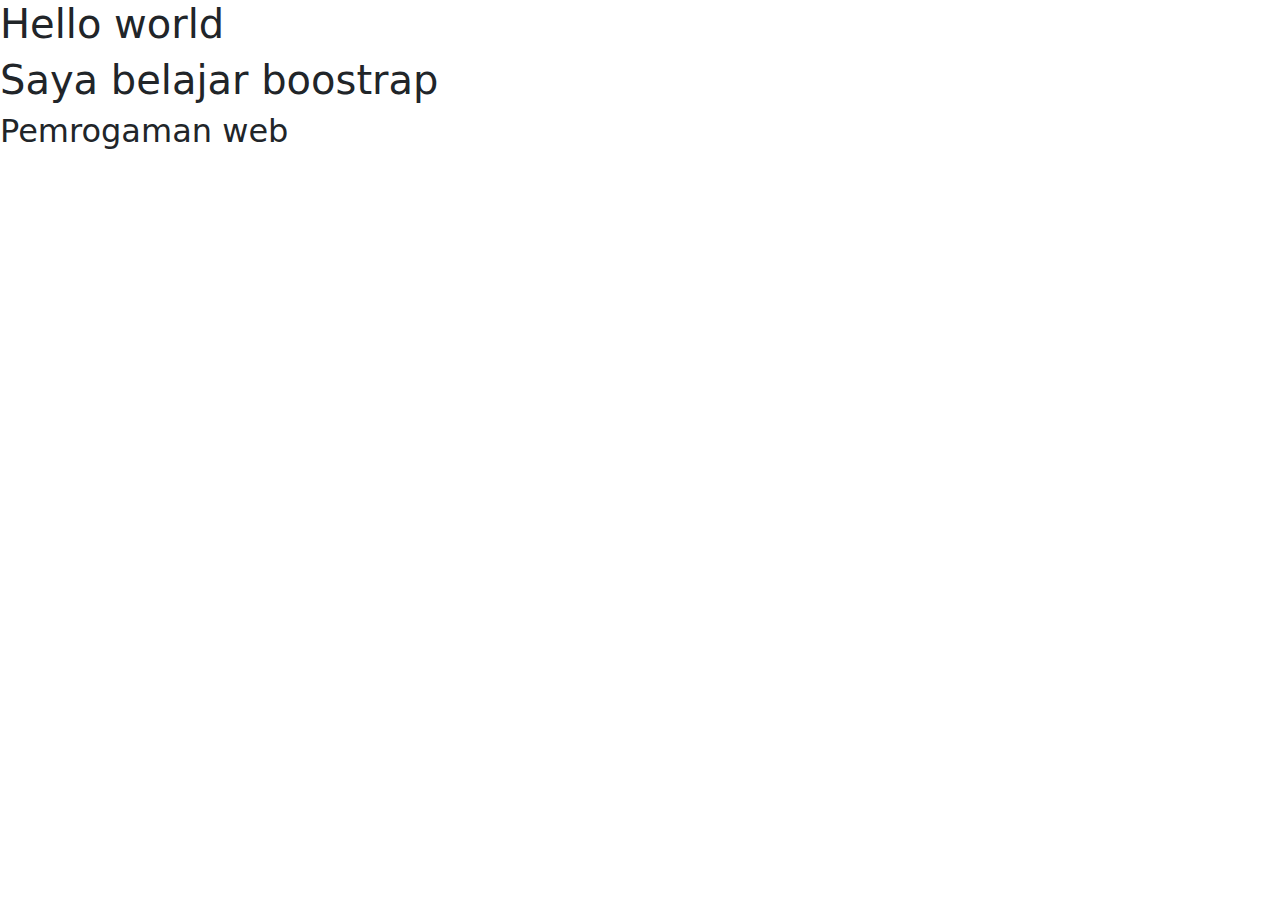
<file: Bagian 1/index.html>
<!DOCTYPE html>
<html lang="en">
<head>
  <!--Required meta tags-->
  <meta
  name="viewport" content="width=device-width, initial-scale=1.0"/>

  <!--Boostrap CSS-->
  <link rel="stylesheet" href="bootstrap-5.2.0-dist/css/bootstrap.min.css" />

  <title>Hello World</title>
</head>
<body>
    <h1>Hello world</h1>
    <h1>Saya belajar boostrap</h1>

    <h2>Pemrogaman web</h2>
    <script src="bootstrap-5.2.0-dist/js/bootstrap.min.js"> </script>
</body>
</html>
</file>
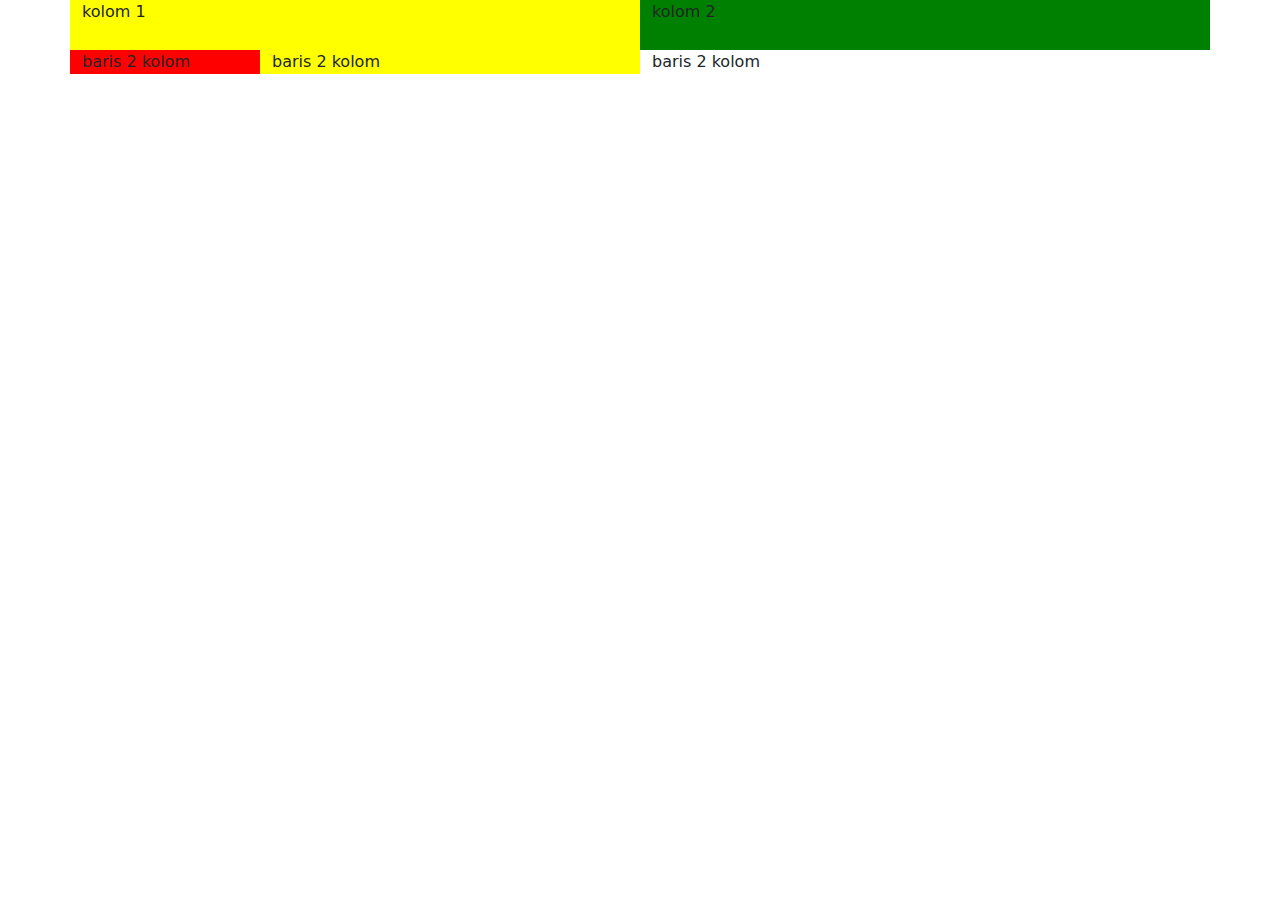
<file: Bagian 2/index.html>
<!DOCTYPE html>
<html lang="en">

<head>
  <!--Required meta tags-->
  <meta name="viewport" content="width=device-width, initial-scale=1.0" />

  <!--Boostrap CSS-->
  <link rel="stylesheet" href="bootstrap-5.2.0-dist/css/bootstrap.min.css" />

  <link rel="stylesheet" href="style.css">

  <title>Hello World</title>
</head>

<body>
 
  <div class="container">
    <div class="row">
      <div class="col lima kuning"> kolom 1</div>
      <div class="col lima hijau"> kolom 2</div>
    </div>

    <div class="row">
      <div class="col-x1-8 col-lg-2 col-md 4 col-sm-2 merah">baris 2 kolom</div>
      <div class="col-x1-2 col-lg-4 col-md 4 col-sm-5 kuning">baris 2 kolom</div>
      <div class="col-x1-2 col-lg-6 col-md-4 col-sm-4 sshijalu">baris 2 kolom</div>
    </div>
  </div>
  <script src="https://code.jquery.com/jquery-3.5.1.slim.min.js"
    integrity="sha384-DfXdz2htPH0lsSSs5nCTpuj/zy4C+OGpamoFVy38MVBnE+IbbVYUew+OrCXaRkfj"
    crossorigin="anonymous"></script>
  <script src="https://cdn.jsdelivr.net/npm/bootstrap@4.5.3/dist/js/bootstrap.bundle.min.js"
    integrity="sha384-ho+j7jyWK8fNQe+A12Hb8AhRq26LrZ/JpcUGGOn+Y7RsweNrtN/tE3MoK7ZeZDyx"
    crossorigin="anonymous"></script>
  <script src="bootstrap-5.2.0-dist/js/bootstrap.min.js"> </script>
</body>

</html>
</file>
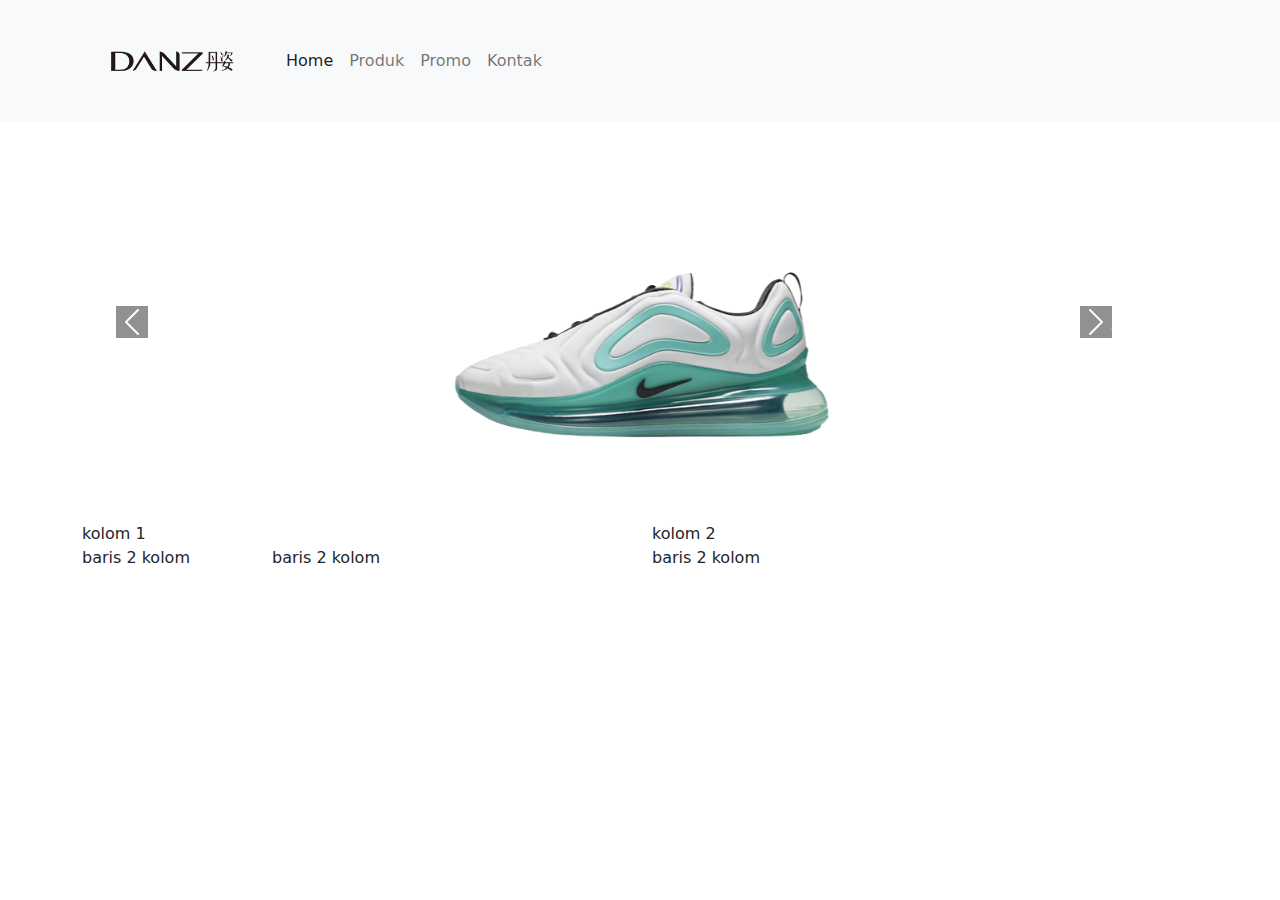
<file: Bagian 4/index.html>
<!DOCTYPE html>
<html lang="en">

<head>
  <!--Required meta tags-->
  <meta name="viewport" content="width=device-width, initial-scale=1.0" />

  <!--Boostrap CSS-->
  <link rel="stylesheet" href="bootstrap-5.2.0-dist/css/bootstrap.min.css" />

  <link rel="stylesheet" href="style.css">

  <title>Hello World</title>
</head>
<body>

  <!-- navigation -->
<nav class="navbar navbar-light bg-light navbar-expand-lg">
  <div class="container">
    <a class="navbar-brand" href="#">
      <img src="images/logo danzz.png" width="180" alt="" loading="danzz sport">
    </a>

      <button class="navbar-toggler" type="button" data-toggle="collapse" data-target="#navbarNav" aria-controls="navbarNav" aria-expanded="false" aria-label="Toggle navigation">
        <span class="navbar-toggler-icon"></span>
      </button>
      <div class="collapse navbar-collapse" id="navbar-nav">
        <ul class="navbar-nav ml-auto">
          <li class="nav-item ">
            <a class="nav-link active" href="#">Home</span></a>
          </li>
          <li class="nav-item">
            <a class="nav-link" href="#">Produk</a>
          </li>
          <li class="nav-item">
            <a class="nav-link" href="#">Promo</a>
          </li>
          <li class="nav-item">
            <a class="nav-link" href="#">Kontak</a>
          </li>
        </ul>
      </div>
  </div>
</nav>

<!-- slider / carausel -->

<div class="container">

<div id="carouselExampleIndicators" class="carousel slide" data-ride="carousel">
  <ol class="carousel-indicators">
    <li data-target="#carouselExampleIndicators" data-slide-to="0" class="active"></li>
    <li data-target="#carouselExampleIndicators" data-slide-to="1"></li>
    <li data-target="#carouselExampleIndicators" data-slide-to="2"></li>
  </ol>

  <!-- isi dari slider -->

  <div class="carousel-inner">
    <div class="carousel-item active">
      <img src="images/air max 720.png" class="d-block " alt="...">
    </div>
    <div class="carousel-item">
      <img src="images/jordan.png" class="d-block " alt="...">
    </div>
    <div class="carousel-item">
      <img src="images/air max 2.png" class="d-block " alt="...">
    </div>
  </div>

  <!-- tombol kiri kanan -->

  <a class="carousel-control-prev" href="#carouselExampleIndicators" role="button" data-slide="prev">
    <span class="carousel-control-prev-icon bg-dark" aria-hidden="true"></span>
    <span class="sr-only">Previous</span>
  </a>
  <a class="carousel-control-next" href="#carouselExampleIndicators" role="button" data-slide="next">
    <span class="carousel-control-next-icon bg-dark" aria-hidden="true"></span>
    <span class="sr-only">Next</span>
  </a>
</div>

</div>

  <div class="container">
    <div class="row">
      <div class="col lima kuning"> kolom 1</div>
      <div class="col lima hijau"> kolom 2</div>
    </div>

    <div class="row">
      <div class="col-x1-8 col-lg-2 col-md 4 col-sm-2 merah">baris 2 kolom</div>
      <div class="col-x1-2 col-lg-4 col-md 4 col-sm-5 kuning">baris 2 kolom</div>
      <div class="col-x1-2 col-lg-6 col-md-4 col-sm-4 sshijalu">baris 2 kolom</div>
    </div>
  </div>
  <script src="https://code.jquery.com/jquery-3.5.1.slim.min.js"
    integrity="sha384-DfXdz2htPH0lsSSs5nCTpuj/zy4C+OGpamoFVy38MVBnE+IbbVYUew+OrCXaRkfj"
    crossorigin="anonymous"></script>
  <script src="https://cdn.jsdelivr.net/npm/bootstrap@4.5.3/dist/js/bootstrap.bundle.min.js"
    integrity="sha384-ho+j7jyWK8fNQe+A12Hb8AhRq26LrZ/JpcUGGOn+Y7RsweNrtN/tE3MoK7ZeZDyx"
    crossorigin="anonymous"></script>
  <script src="bootstrap-5.2.0-dist/js/bootstrap.min.js"> </script>
</body>

</html>
</file>
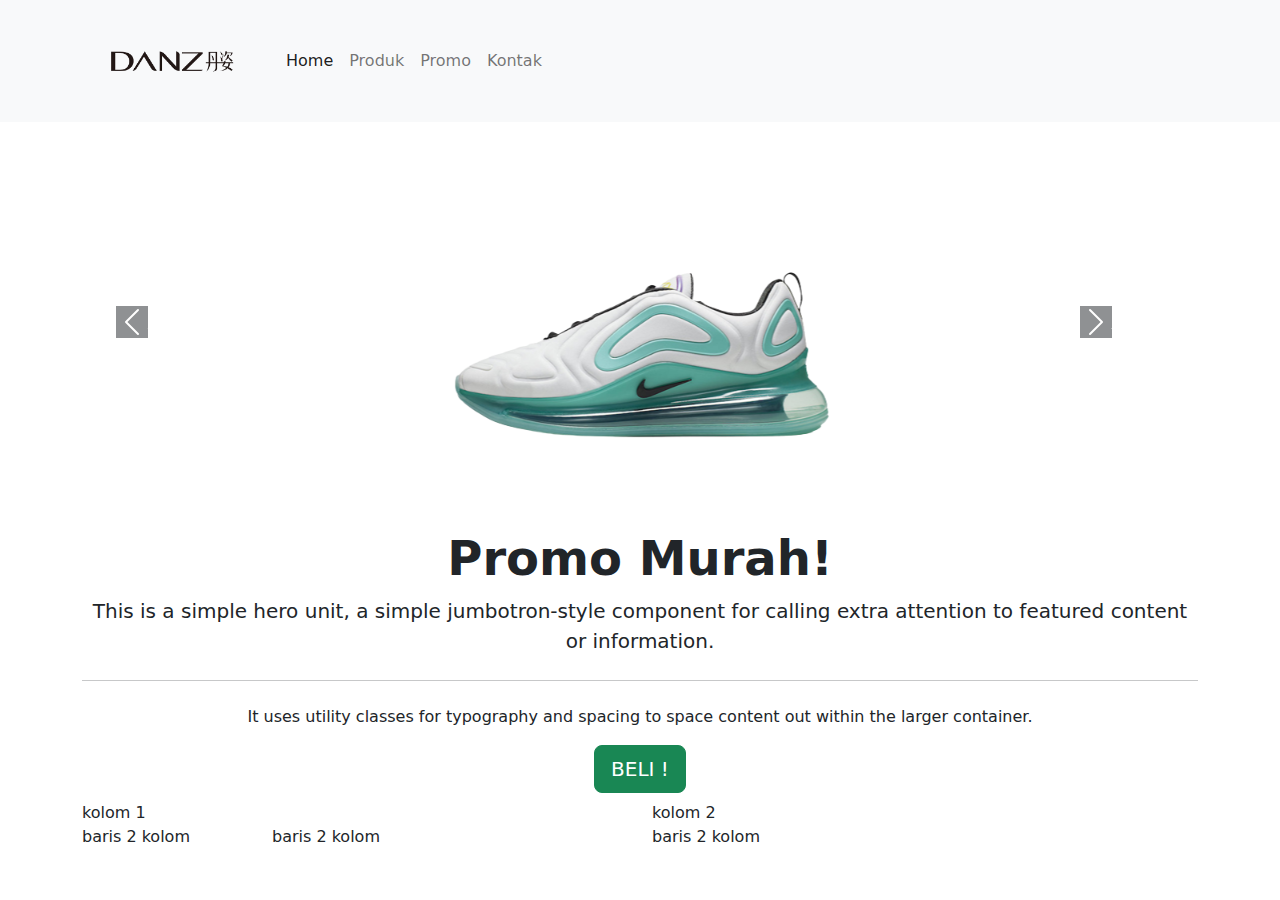
<file: Bagian 5/index.html>
<!DOCTYPE html>
<html lang="en">

<head>
  <!--Required meta tags-->
  <meta name="viewport" content="width=device-width, initial-scale=1.0" />

  <!--Boostrap CSS-->
  <link rel="stylesheet" href="bootstrap-5.2.0-dist/css/bootstrap.min.css" />

  <link rel="stylesheet" href="style.css">

  <title>Hello World</title>
</head>
<body>

  <!-- navigation -->
<nav class="navbar navbar-light bg-light navbar-expand-lg">
  <div class="container">
    <a class="navbar-brand" href="#">
      <img src="images/logo danzz.png" width="180" alt="" loading="danzz sport">
    </a>

      <button class="navbar-toggler" type="button" data-toggle="collapse" data-target="#navbarNav" aria-controls="navbarNav" aria-expanded="false" aria-label="Toggle navigation">
        <span class="navbar-toggler-icon"></span>
      </button>
      <div class="collapse navbar-collapse" id="navbar-nav">
        <ul class="navbar-nav ml-auto">
          <li class="nav-item ">
            <a class="nav-link active" href="#">Home</span></a>
          </li>
          <li class="nav-item">
            <a class="nav-link" href="#">Produk</a>
          </li>
          <li class="nav-item">
            <a class="nav-link" href="#">Promo</a>
          </li>
          <li class="nav-item">
            <a class="nav-link" href="#">Kontak</a>
          </li>
        </ul>
      </div>
  </div>
</nav>

<!-- slider / carausel -->

<div class="container">

<div id="carouselExampleIndicators" class="carousel slide" data-ride="carousel">
  <ol class="carousel-indicators">
    <li data-target="#carouselExampleIndicators" data-slide-to="0" class="active"></li>
    <li data-target="#carouselExampleIndicators" data-slide-to="1"></li>
    <li data-target="#carouselExampleIndicators" data-slide-to="2"></li>
  </ol>

  <!-- isi dari slider -->

  <div class="carousel-inner">
      <div class="carousel-item active">
        <img src="images/air max 720.png" class="d-block " alt="...">
      </div>
      <div class="carousel-item">
        <img src="images/jordan.png" class="d-block " alt="...">
      </div>
      <div class="carousel-item">
        <img src="images/air max 2.png" class="d-block " alt="...">
      </div>
    </div>

   <!-- tombol kiri kanan -->

    <a class="carousel-control-prev" href="#carouselExampleIndicators" role="button" data-slide="prev">
      <span class="carousel-control-prev-icon bg-dark" aria-hidden="true"></span>
      <span class="sr-only">Previous</span>
    </a>
    <a class="carousel-control-next" href="#carouselExampleIndicators" role="button" data-slide="next">
      <span class="carousel-control-next-icon bg-dark" aria-hidden="true"></span>
      <span class="sr-only">Next</span>
    </a>
  </div>
</div>

<!-- jumbotron -->

<div class="jumbotron jumbotron-fluid text-center">
  <div class="container">
  <h1 class="display-1">Promo Murah!</h1>
  <p class="lead">This is a simple hero unit, a simple jumbotron-style component for calling extra attention to featured content or information.</p>
  <hr class="my-4">
  <p>It uses utility classes for typography and spacing to space content out within the larger container.</p>
  <a class="btn btn-success btn-lg" href="#" role="button">BELI !</a>
</div>

</div>

  <div class="container">
    <div class="row">
      <div class="col lima kuning"> kolom 1</div>
      <div class="col lima hijau"> kolom 2</div>
    </div>

    <div class="row">
      <div class="col-x1-8 col-lg-2 col-md 4 col-sm-2 merah">baris 2 kolom</div>
      <div class="col-x1-2 col-lg-4 col-md 4 col-sm-5 kuning">baris 2 kolom</div>
      <div class="col-x1-2 col-lg-6 col-md-4 col-sm-4 sshijalu">baris 2 kolom</div>
    </div>
  </div>
  <script src="https://code.jquery.com/jquery-3.5.1.slim.min.js"
    integrity="sha384-DfXdz2htPH0lsSSs5nCTpuj/zy4C+OGpamoFVy38MVBnE+IbbVYUew+OrCXaRkfj"
    crossorigin="anonymous"></script>
  <script src="https://cdn.jsdelivr.net/npm/bootstrap@4.5.3/dist/js/bootstrap.bundle.min.js"
    integrity="sha384-ho+j7jyWK8fNQe+A12Hb8AhRq26LrZ/JpcUGGOn+Y7RsweNrtN/tE3MoK7ZeZDyx"
    crossorigin="anonymous"></script>
  <script src="bootstrap-5.2.0-dist/js/bootstrap.min.js"> </script>
</body>

</html>
</file>
<file: Bagian 2/style.css>
.lima {
    height: 50px;
}

.seratus {
    height: 100px;
}

.merah {
    background: red;
}

.kuning {
    background: yellow;
}

.hijau {
    background: green;
}
</file>
<file: Bagian 4/style.css>
.carousel-item img {
    height: 180px;
}

@media (min-width: 560px) {
    .carousel-item img {
        height: 400px;
        margin-right: auto;
        margin-left: auto;
    }
}
</file>
<file: Bagian 5/style.css>
.carousel-item img {
    height: 180px;
}

@media (min-width: 560px) {
    .carousel-item img {
        height: 400px;
        margin-right: auto;
        margin-left: auto;
    }
}

.jumbotron {
    padding : 0.5rem;
}

.container h1 {
    font-size: 3em;
    font-weight: bold;
}
</file>
